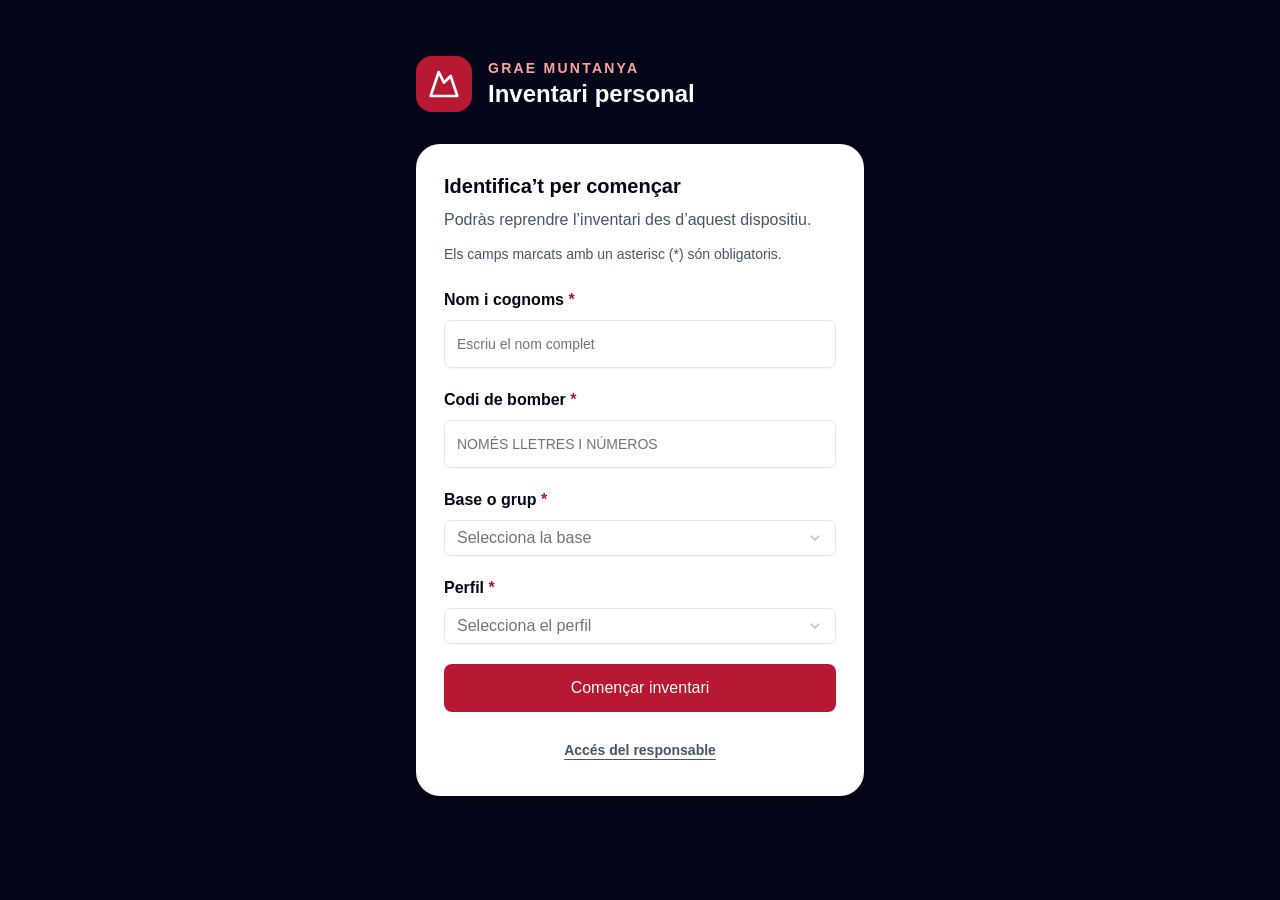
<file: inventari-grae-muntanya/index.html>
<!doctype html>
<html lang="ca">
  <head>
    <meta charset="UTF-8" />
    <meta name="viewport" content="width=device-width, initial-scale=1.0" />
    <meta name="description" content="Registre mòbil de l’equipament personal i control dels EPI del GRAE Muntanya." />
    <title>Inventari GRAE Muntanya</title>
    <link rel="icon" href="/inventari-grae-muntanya/favicon.svg" />
    <script type="module" crossorigin src="/inventari-grae-muntanya/assets/index-B_dtOk7W.js"></script>
    <link rel="stylesheet" crossorigin href="/inventari-grae-muntanya/assets/index-CQnJgqcx.css">
  </head>
  <body><div id="root"></div></body>
</html>
</file>
